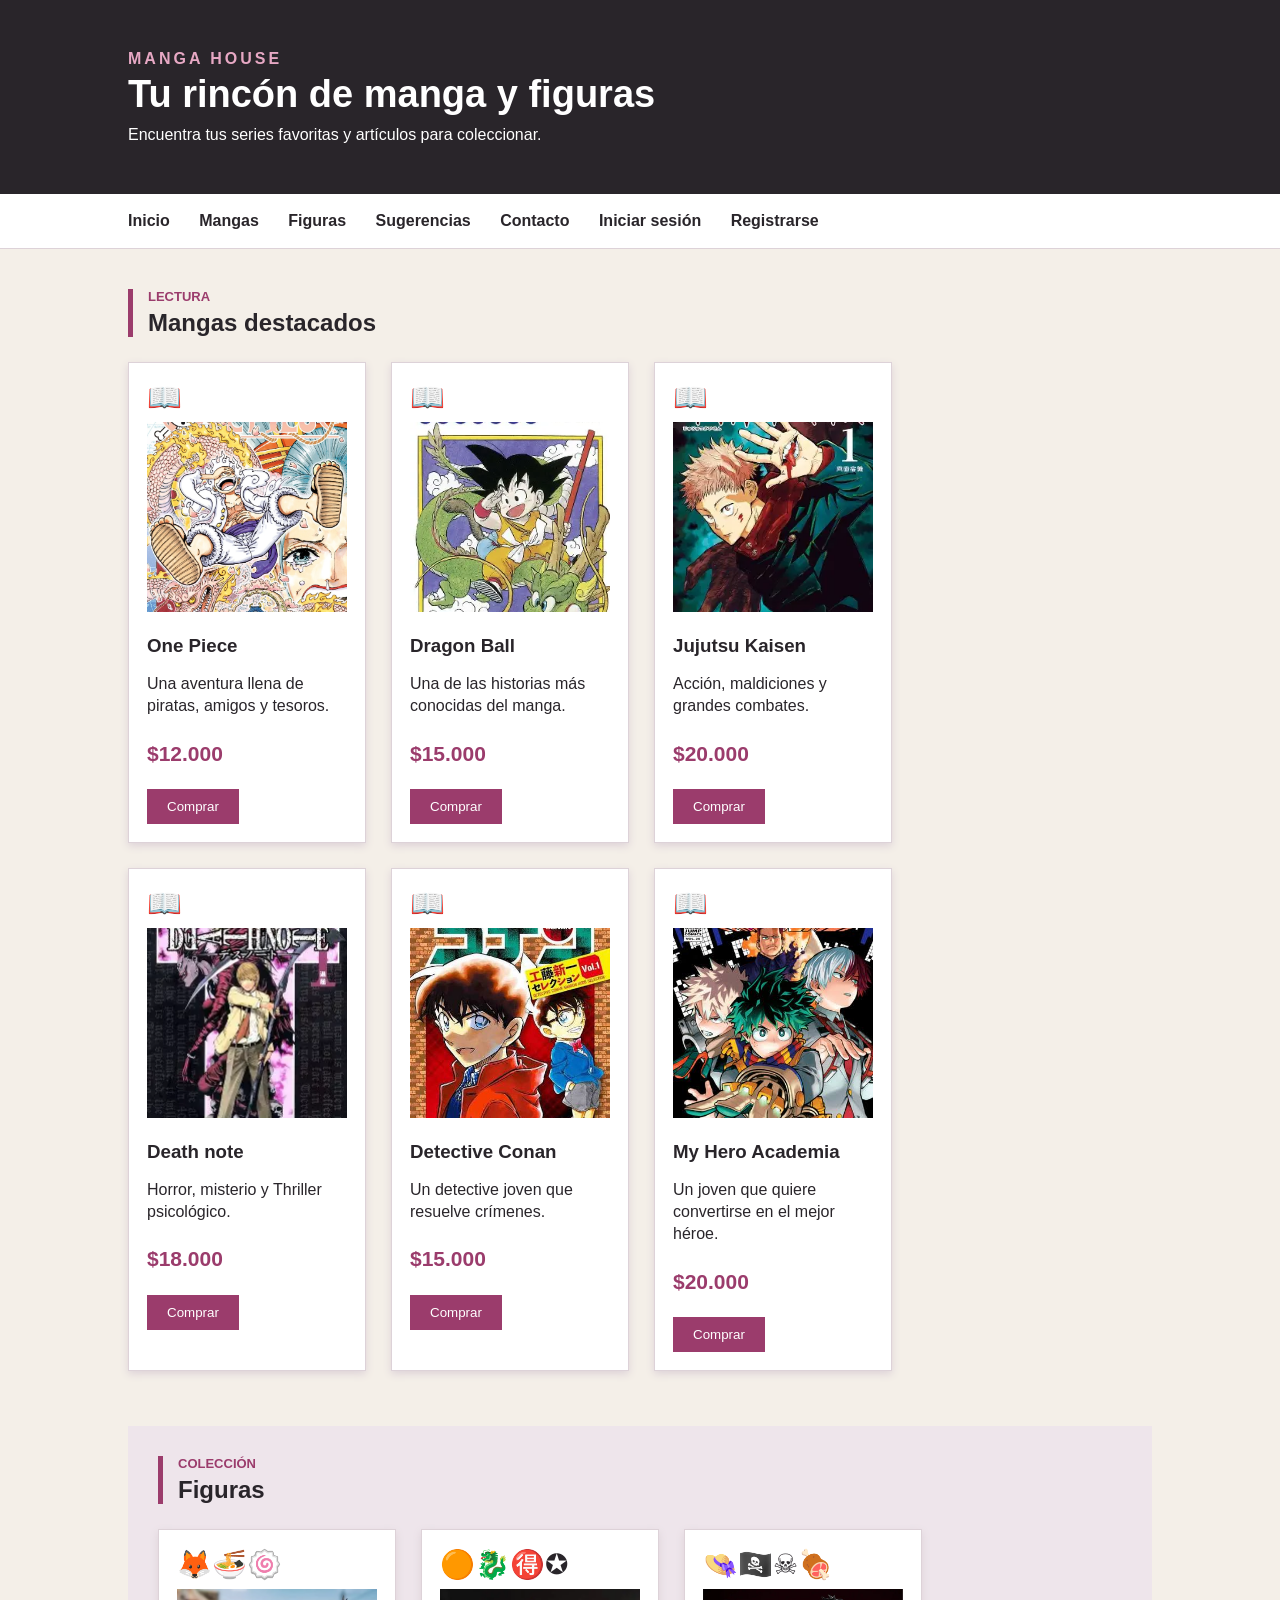
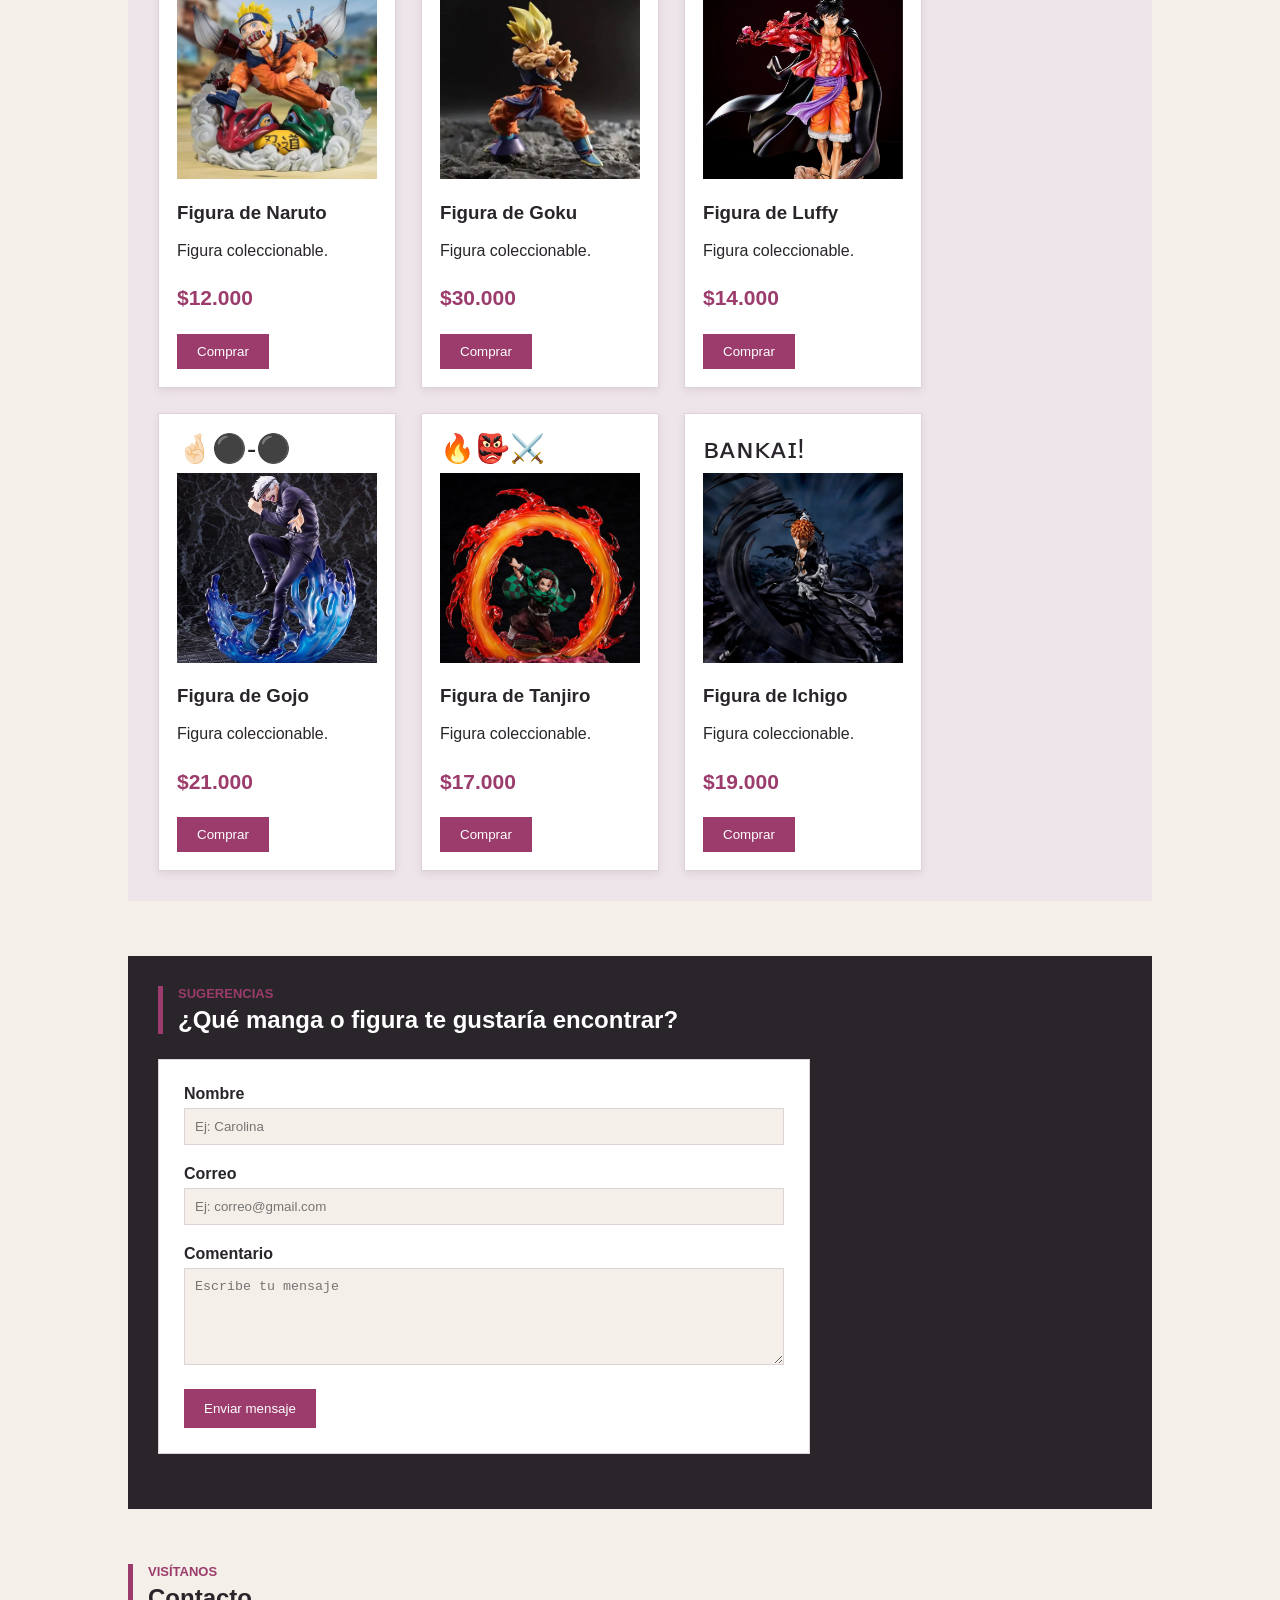
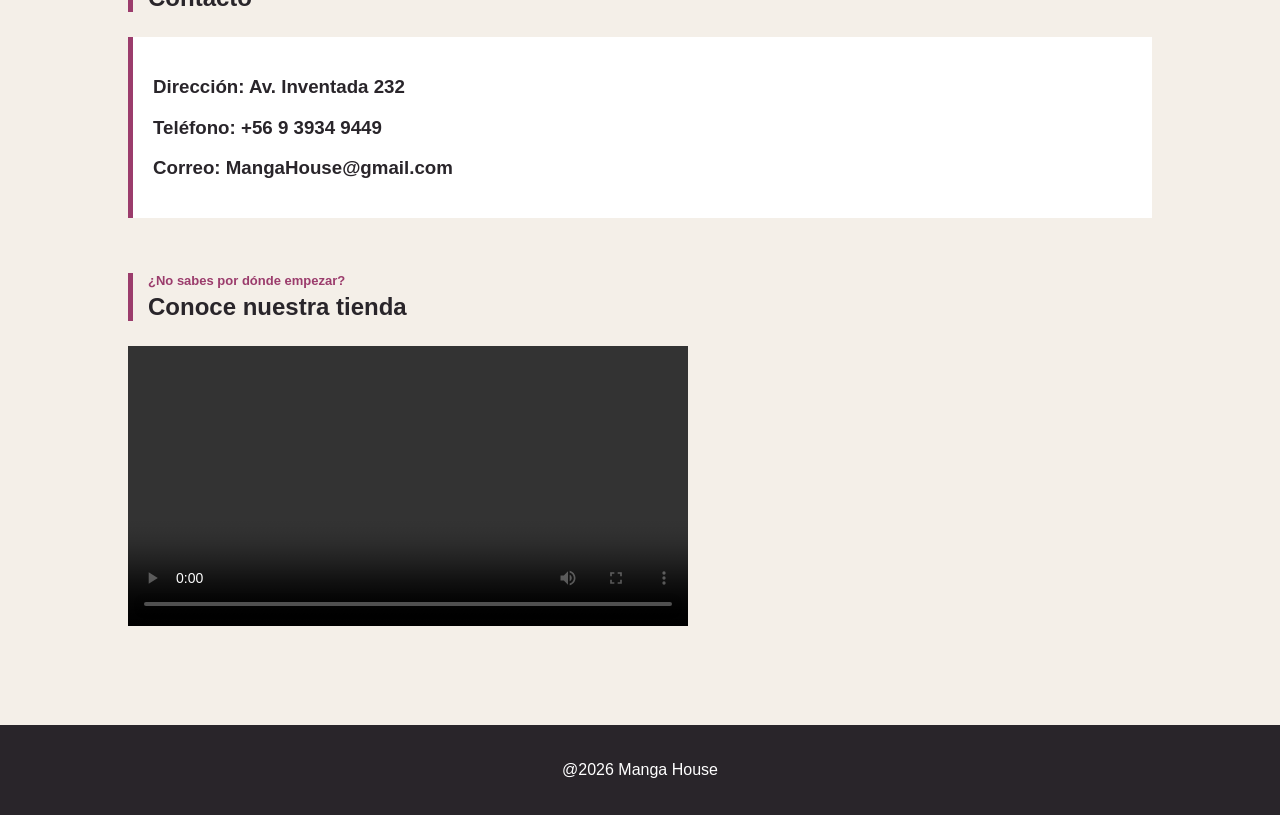
<file: index.html>
<!DOCTYPE html>
<html lang="es">

<head>
    <meta charset="UTF-8">
    <meta name="viewport" content="width=device-width, initial-scale=1.0">
    <title>Manga House</title>
    <link rel="stylesheet" href="css/estilos.css">
</head>

<body>
    <header class="cabecera" id="inicio">
        <div>
            <p class="marca">MANGA HOUSE</p>
            <h1>Tu rincón de manga y figuras</h1>
            <p>Encuentra tus series favoritas y artículos para coleccionar.</p>
        </div>
    </header>

    <nav class="menu">
        <a href="#inicio">Inicio</a>
        <a href="#productos">Mangas</a>
        <a href="#figuras">Figuras</a>
        <a href="#sugerencias">Sugerencias</a>
        <a href="#contacto">Contacto</a>
        <a href="login.html">Iniciar sesión</a>
        <a href="registro.html">Registrarse</a>
    </nav>

    <main class="contenedor">
        <section id="productos" class="seccion">
            <div class="titulo">
                <p>LECTURA</p>
                <h2>Mangas destacados</h2>
            </div>

            <div class="productos">
                <article class="producto destacado">
                    <div class="icono">📖</div>
                    <img src="imagenes/One-PIece-volumen-104.webp" alt="One Piece" width="100%">
                    <h3>One Piece</h3>
                    <p>Una aventura llena de piratas, amigos y tesoros.</p>
                    <p class="precio"><strong>$12.000</strong></p>                   
                    <button class="button">Comprar</button>
                </article>

                <article class="producto">
                    <div class="icono">📖</div>
                    <img src="imagenes/koku.webp" alt="Dragon Ball" width="100%">
                    <h3>Dragon Ball</h3>
                    <p>Una de las historias más conocidas del manga.</p>
                    <p class="precio"><strong>$15.000</strong></p>
                    <button class="button">Comprar</button>
                </article>

                <article class="producto">
                    <div class="icono">📖</div>
                    <img src="imagenes/jjk.webp" alt="Jujutsu Kaisen" width="100%">
                    <h3>Jujutsu Kaisen</h3>
                    <p>Acción, maldiciones y grandes combates.</p>
                    <p class="precio"><strong>$20.000</strong></p>
                    <button class="button">Comprar</button>
                </article>

                <article class="producto">
                    <div class="icono">📖</div>
                    <img src="imagenes/OIP (1).webp" alt="Death note" width="100%">
                    <h3>Death note</h3>
                    <p>Horror, misterio y Thriller psicológico.</p>
                    <p class="precio"><strong>$18.000</strong></p>
                    <button class="button">Comprar</button>
                </article>

                <article class="producto">
                    <div class="icono">📖</div>
                    <img src="imagenes/conan.jpg" alt="Detective Conan" width="100%">
                    <h3>Detective Conan</h3>
                    <p>Un detective joven que resuelve crímenes.</p>
                    <p class="precio"><strong>$15.000</strong></p>
                    <button class="button">Comprar</button>
                </article>

                <article class="producto">
                    <div class="icono">📖</div>
                    <img src="imagenes/mha.jpg" alt="My Hero Academia" width="100%">
                    <h3>My Hero Academia</h3>
                    <p>Un joven que quiere convertirse en el mejor héroe.</p>
                    <p class="precio"><strong>$20.000</strong></p>
                    <button class="button">Comprar</button>
                </article>
                
            </div>
        </section>

        <section id="figuras" class="seccion figuras-seccion">
            <div class="titulo">
                <p>COLECCIÓN</p>
                <h2>Figuras</h2>
            </div>

            <div class="productos">
                <article class="producto">
                    <div class="icono">🦊🍜🍥</div>
                    <img src="imagenes/naruto_figura.webp" alt="Figura de Naruto" width="100%">
                    <h3>Figura de Naruto</h3>
                    <p>Figura coleccionable.</p>
                    <p class="precio"><strong>$12.000</strong></p>
                    <button class="button">Comprar</button>
                </article>

                <article class="producto">
                    <div class="icono">🟠🐉🉐✪</div>
                    <img src="imagenes/koku_figura.webp" alt="Figura de Goku" width="100%">
                    <h3>Figura de Goku</h3>
                    <p>Figura coleccionable.</p>
                    <p class="precio"><strong>$30.000</strong></p>
                    <button class="button">Comprar</button>
                </article>

                <article class="producto">
                    <div class="icono">👒🏴‍☠️☠🍖</div>
                    <img src="imagenes/luffy_figura.jpg" alt="Figura de Luffy" width="100%">
                    <h3>Figura de Luffy</h3>
                    <p>Figura coleccionable.</p>
                    <p class="precio"><strong>$14.000</strong></p>
                    <button class="button">Comprar</button>
                </article>

                <article class="producto">
                    <div class="icono">🤞🏻⚫️-⚫️</div>
                    <img src="imagenes/gojo_figura.jpg" alt="Figura de Gojo" width="100%">
                    <h3>Figura de Gojo</h3>
                    <p>Figura coleccionable.</p>
                    <p class="precio"><strong>$21.000</strong></p>
                    <button class="button">Comprar</button>
                </article>

                <article class="producto">
                    <div class="icono">🔥👺⚔️</div>
                    <img src="imagenes/tangiro_figura.jpg" alt="Figura de Tanjiro" width="100%">
                    <h3>Figura de Tanjiro</h3>
                    <p>Figura coleccionable.</p>
                    <p class="precio"><strong>$17.000</strong></p>
                    <button class="button">Comprar</button>
                </article>

                <article class="producto">
                    <div class="icono">ʙᴀɴᴋᴀɪ!</div>
                    <img src="imagenes/ichigo_figura.webp" alt="Figura de Ichigo" width="100%">
                    <h3>Figura de Ichigo</h3>
                    <p>Figura coleccionable.</p>
                    <p class="precio"><strong>$19.000</strong></p>
                    <button class="button">Comprar</button>
                </article>
            </div>
        </section>

        <section id="sugerencias" class="seccion sugerencias">
            <div class="titulo">
                <p>SUGERENCIAS</p>
                <h2>¿Qué manga o figura te gustaría encontrar?</h2>
            </div>

            <form id="formularioContacto" class="formulario-contacto">
                <div class="campo">
                    <label for="nombre">Nombre</label>
                    <input type="text" id="nombre" placeholder="Ej: Carolina">
                    <small id="errorNombre" class="error"></small>
                </div>
                <div class="campo">
                    <label for="correo">Correo</label>
                    <input type="text" id="correo" placeholder="Ej: correo@gmail.com">
                    <small id="errorCorreo" class="error"></small>
                </div>
                <div class="campo">
                    <label for="comentario">Comentario</label>
                    <textarea id="comentario" rows="5" placeholder="Escribe tu mensaje"></textarea>
                    <small id="errorComentario" class="error"></small>
                </div>
                <button type="submit">Enviar mensaje</button>
                <div id="mensajeFinal"></div>
            </form>
        </section>
        <section id="contacto" class="seccion contacto">
            <div class="titulo">
                <p>VISÍTANOS</p>
                <h2>Contacto</h2>
            </div>
            <div class="contacto-info">
                <h3>Dirección: Av. Inventada 232</h3>
                <h3>Teléfono: +56 9 3934 9449</h3>
                <h3>Correo: MangaHouse@gmail.com</h3>
            </div>
        </section>

        <section id="tienda" class="seccion">
            <div class="titulo">
                <p>¿No sabes por dónde empezar?</p>
                <h2>Conoce nuestra tienda</h2>
            </div>
            <video controls width="560" class="linkVideoManga">
                <source src="videos/cultura-japonesa.mp4" type="video/mp4">
                Tu navegador no soporta este video.
            </video>
        </section>
        
    </main>

    <footer class="footer">
        <p>@2026 Manga House</p>
    </footer>

    <script src="js/validaciones.js"></script>
</body>

</html>
</file>
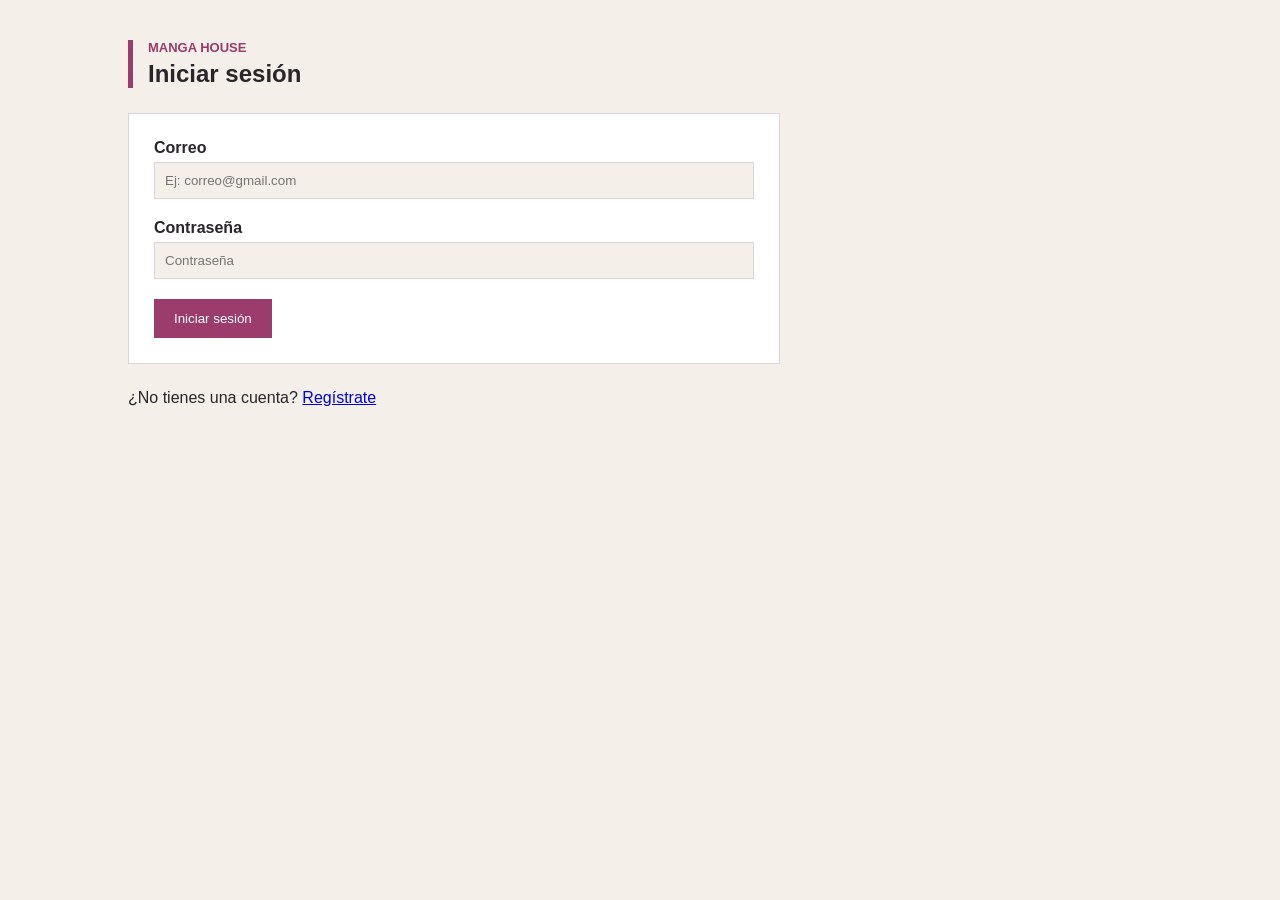
<file: login.html>
<!DOCTYPE html>
<html lang="es">

<head>
    <meta charset="UTF-8">
    <meta name="viewport" content="width=device-width, initial-scale=1.0">
    <title>Iniciar sesión - Manga House</title>
    <link rel="stylesheet" href="css/estilos.css">
</head>

<body>

    <main class="contenedor">

        <section class="seccion">

            <div class="titulo">
                <p>MANGA HOUSE</p>
                <h2>Iniciar sesión</h2>
            </div>

            <form id="formularioLogin" class="formulario-contacto">

                <div class="campo">
                    <label for="correoLogin">Correo</label>
                    <input type="text" id="correoLogin"
                        placeholder="Ej: correo@gmail.com">
                    <small id="errorCorreoLogin" class="error"></small>
                </div>

                <div class="campo">
                    <label for="passwordLogin">Contraseña</label>
                    <input type="password" id="passwordLogin"
                        placeholder="Contraseña">
                    <small id="errorPasswordLogin" class="error"></small>
                </div>

                <button type="submit">Iniciar sesión</button>

                <div id="mensajeLogin"></div>

            </form>

            <p>
                ¿No tienes una cuenta?
                <a href="registro.html">Regístrate</a>
            </p>

        </section>

    </main>

    <script src="js/usuarios.js"></script>

</body>
</html>
</file>
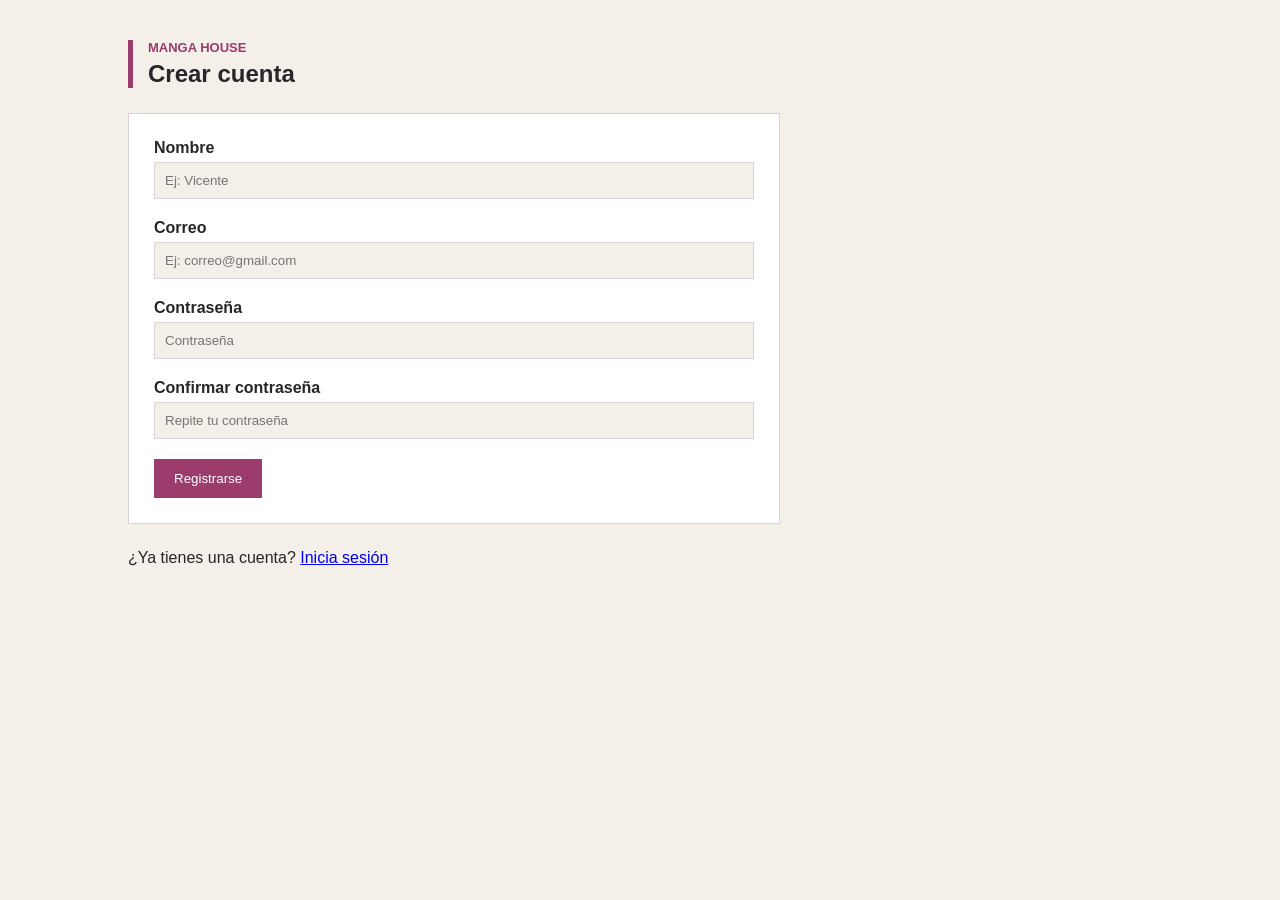
<file: registro.html>
<!DOCTYPE html>
<html lang="es">

<head>
    <meta charset="UTF-8">
    <meta name="viewport" content="width=device-width, initial-scale=1.0">
    <title>Registrarse - Manga House</title>
    <link rel="stylesheet" href="css/estilos.css">
</head>

<body>

    <main class="contenedor">

        <section class="seccion">

            <div class="titulo">
                <p>MANGA HOUSE</p>
                <h2>Crear cuenta</h2>
            </div>

            <form id="formularioRegistro" class="formulario-contacto">

                <div class="campo">
                    <label for="nombreRegistro">Nombre</label>
                    <input type="text" id="nombreRegistro"
                        placeholder="Ej: Vicente">
                    <small id="errorNombreRegistro" class="error"></small>
                </div>

                <div class="campo">
                    <label for="correoRegistro">Correo</label>
                    <input type="text" id="correoRegistro"
                        placeholder="Ej: correo@gmail.com">
                    <small id="errorCorreoRegistro" class="error"></small>
                </div>

                <div class="campo">
                    <label for="passwordRegistro">Contraseña</label>
                    <input type="password" id="passwordRegistro"
                        placeholder="Contraseña">
                    <small id="errorPasswordRegistro" class="error"></small>
                </div>

                <div class="campo">
                    <label for="confirmarPassword">Confirmar contraseña</label>
                    <input type="password" id="confirmarPassword"
                        placeholder="Repite tu contraseña">
                    <small id="errorConfirmarPassword" class="error"></small>
                </div>

                <button type="submit">Registrarse</button>

                <div id="mensajeRegistro"></div>

            </form>

            <p>
                ¿Ya tienes una cuenta?
                <a href="login.html">Inicia sesión</a>
            </p>

        </section>

    </main>

    <script src="js/usuarios.js"></script>

</body>
</html>
</file>
<file: css/estilos.css>
body {
    margin: 0;
    font-family: Arial, Helvetica, sans-serif;
    background-color: #f4efe8;
    color: #29252a;
}

.linkTrailer {
    color: #7b2855;
    display: block;
    margin-bottom: 12px;
}

.cabecera {
    background-color: #29252a;
    color: white;
    padding: 45px 10%;
    text-align: left;
}

.cabecera h1 {
    margin: 5px 0 10px;
    font-size: 38px;
}

.cabecera p {
    margin: 5px 0;
}

.marca {
    color: #e7a8c4;
    font-weight: bold;
    letter-spacing: 3px;
}

.menu {
    background-color: white;
    padding: 18px 10%;
    text-align: left;
    border-bottom: 1px solid #ddd2d8;
}

.menu a {
    color: #29252a;
    margin-right: 25px;
    text-decoration: none;
    font-weight: bold;
}

.menu a:hover {
    color: #9b3c6c;
}

.contenedor {
    padding: 40px 10%;
}

.seccion {
    margin-bottom: 55px;
}

.titulo {
    border-left: 5px solid #9b3c6c;
    padding-left: 15px;
    margin-bottom: 25px;
}

.titulo p {
    color: #9b3c6c;
    font-size: 13px;
    font-weight: bold;
    margin: 0;
}

.titulo h2 {
    margin: 5px 0 0;
}

.productos {
    display: flex;
    gap: 25px;
    flex-wrap: wrap;
    justify-content: flex-start;
}

.producto {
    background-color: white;
    border: 1px solid #ddd2d8;
    padding: 18px;
    width: 200px;
    box-shadow: 0 3px 8px #ddd2d8;
}

.producto img {
    height: 190px;
    object-fit: cover;
}

.producto h3 {
    margin-bottom: 8px;
}

.producto p {
    line-height: 1.4;
}

.icono {
    font-size: 28px;
    margin-bottom: 8px;
}

.precio {
    color: #9b3c6c;
    font-size: 21px;
    font-weight: bold;
}

.button {
    background-color: #9b3c6c;
    color: white;
    border: none;
    padding: 10px 20px;
    cursor: pointer;
}

.button:hover {
    background-color: #7b2855;
}

.figuras-seccion {
    background-color: #eee5eb;
    padding: 30px;
}

.sugerencias {
    background-color: #29252a;
    color: white;
    padding: 30px;
}

.formulario-contacto {
    max-width: 600px;
    margin: 25px 0;
    background-color: white;
    color: #29252a;
    border: 1px solid #ddd2d8;
    padding: 25px;
}

.campo {
    margin-bottom: 20px;
}

.campo label {
    display: block;
    font-weight: bold;
    margin-bottom: 5px;
}

.campo input,
.campo textarea {
    width: 100%;
    padding: 10px;
    box-sizing: border-box;
    background-color: #f4efe8;
    border: 1px solid #ddd2d8;
    color: #29252a;
}

.formulario-contacto button {
    background-color: #9b3c6c;
    color: white;
    border: none;
    padding: 12px 20px;
    cursor: pointer;
}

.formulario-contacto button:hover {
    background-color: #7b2855;
}

.error {
    display: block;
    color: #c0392b;
    margin-top: 5px;
    font-size: 14px;
}

.input-error {
    border: 2px solid #c0392b !important;
}

.exito {
    margin-top: 20px;
    padding: 10px;
    background-color: #e5f2e5;
    color: #287a28;
}

.error-general {
    margin-top: 20px;
    padding: 10px;
    background-color: #f7dddd;
    color: #a52a2a;
}

.contacto-info {
    background-color: white;
    padding: 20px;
    border-left: 5px solid #9b3c6c;
}

.footer {
    background-color: #29252a;
    color: white;
    text-align: center;
    padding: 20px;
}
</file>
